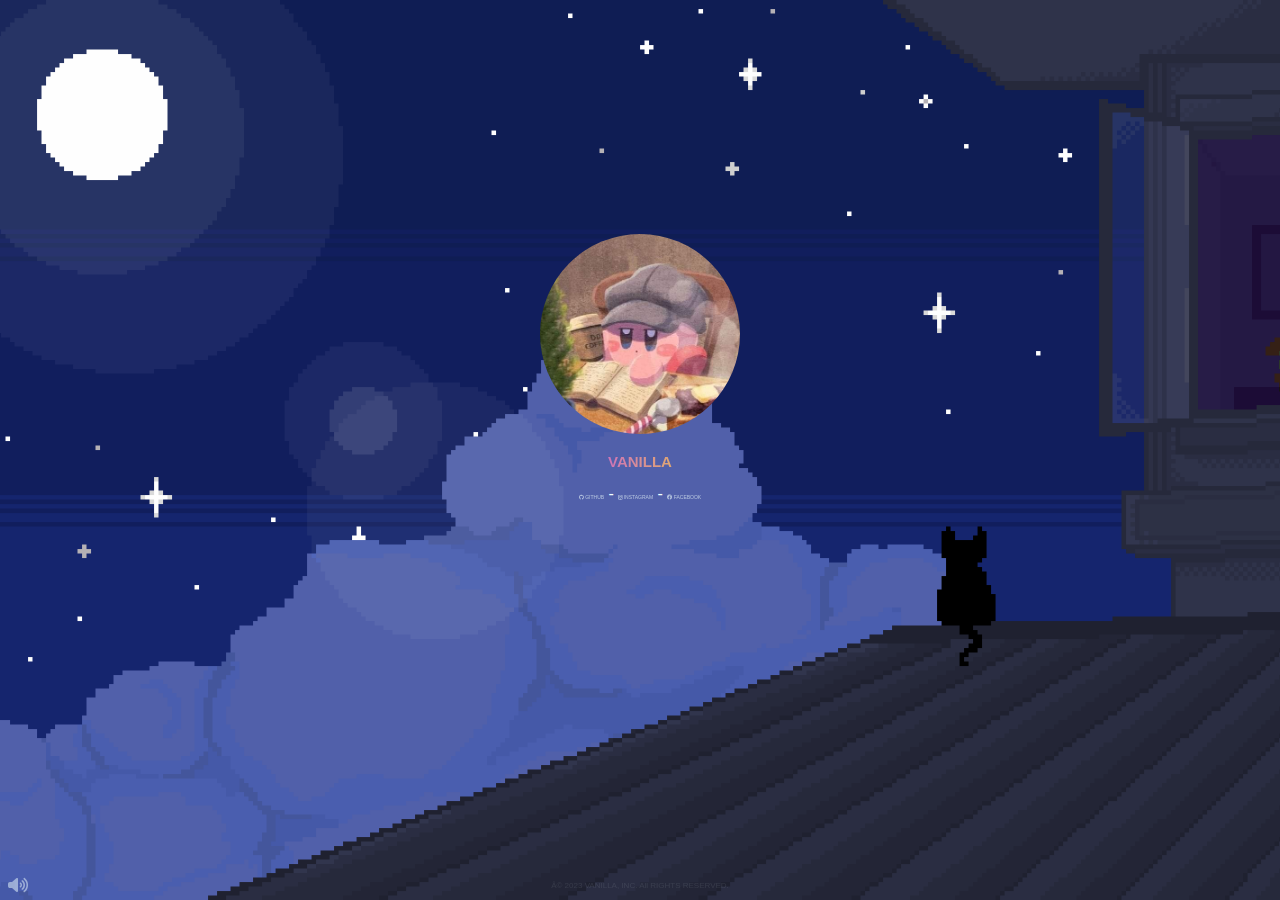
<file: Index.html>
<!DOCTYPE html>

<head>
    <meta charset="uft-8">
    <link href="https://fonts.cdnfonts.com/css/public-pixel" rel="stylesheet">
    <link rel="stylesheet" href="https://cdnjs.cloudflare.com/ajax/libs/font-awesome/6.4.0/css/all.min.css">
    <link rel="stylesheet" href="Styles.css">
    <link rel="icon" href="kirby-jump.png">
    <title>vanilla</title>
</head>

<body>
    <div class="container">
        <div class="profile">
            <img src="Kirby.jpg" width="200" height="200" class="center">
            <h3>VANILLA</h3>
            <a class="footer-link" href="https://github.com/vanillauwuz"><i class="fa-brands fa-github"></i> GITHUB</a> -
            <a class="footer-link" href="https://github.com/vanillauwuz"><i class="fa-brands fa-instagram"></i> INSTAGRAM</a> -
            <a class="footer-link" href="https://github.com/vanillauwuz"><i class="fa-brands fa-facebook"></i> FACEBOOK</a>
            <div class="credit">
                <footer class="credit"> © 2023 VANILLA, INC. All RIGHTS RESERVED. </footer>
            </div>
        </div>
    </div>
    <div class="Music"><i id="play-button" class="fa-solid fa-volume-high"></i></div>
    <audio id="background-audio" controls autoplay controlsList="nodownload noplaybackrate">
        <source src="Shall We (Remix).mp3" type="audio/mpeg">
    </audio>
</body>

<script src="Index.js"></script>

</html>
</file>
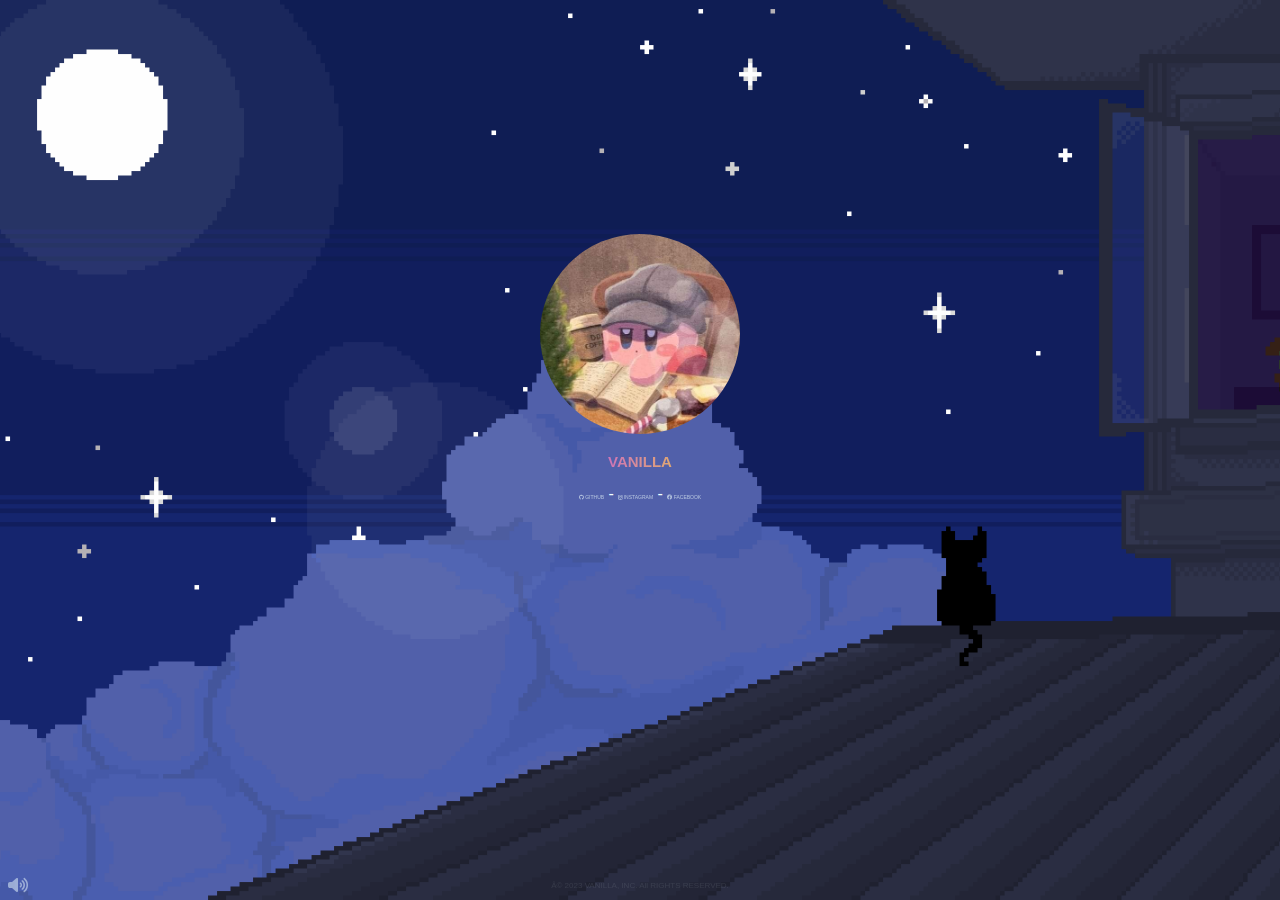
<file: index.html>
<!DOCTYPE html>

<head>
    <meta charset="uft-8">
    <link href="https://fonts.cdnfonts.com/css/public-pixel" rel="stylesheet">
    <link rel="stylesheet" href="https://cdnjs.cloudflare.com/ajax/libs/font-awesome/6.4.0/css/all.min.css">
    <link rel="stylesheet" href="Styles.css">
    <link rel="icon" href="kirby-jump.png">
    <title>vanilla</title>
</head>

<body>
    <div class="container">
        <div class="profile">
            <img src="Kirby.jpg" width="200" height="200" class="center">
            <h3>VANILLA</h3>
            <a class="footer-link" href="https://github.com/vanillauwuz"><i class="fa-brands fa-github"></i> GITHUB</a> -
            <a class="footer-link" href="https://github.com/vanillauwuz"><i class="fa-brands fa-instagram"></i> INSTAGRAM</a> -
            <a class="footer-link" href="https://github.com/vanillauwuz"><i class="fa-brands fa-facebook"></i> FACEBOOK</a>
            <div class="credit">
                <footer class="credit"> © 2023 VANILLA, INC. All RIGHTS RESERVED. </footer>
            </div>
        </div>
    </div>
    <div class="Music"><i id="play-button" class="fa-solid fa-volume-high"></i></div>
    <audio id="background-audio" controls autoplay controlsList="nodownload noplaybackrate">
        <source src="Shall We (Remix).mp3" type="audio/mpeg">
    </audio>
</body>

<script src="index.js"></script>

</html>
</file>
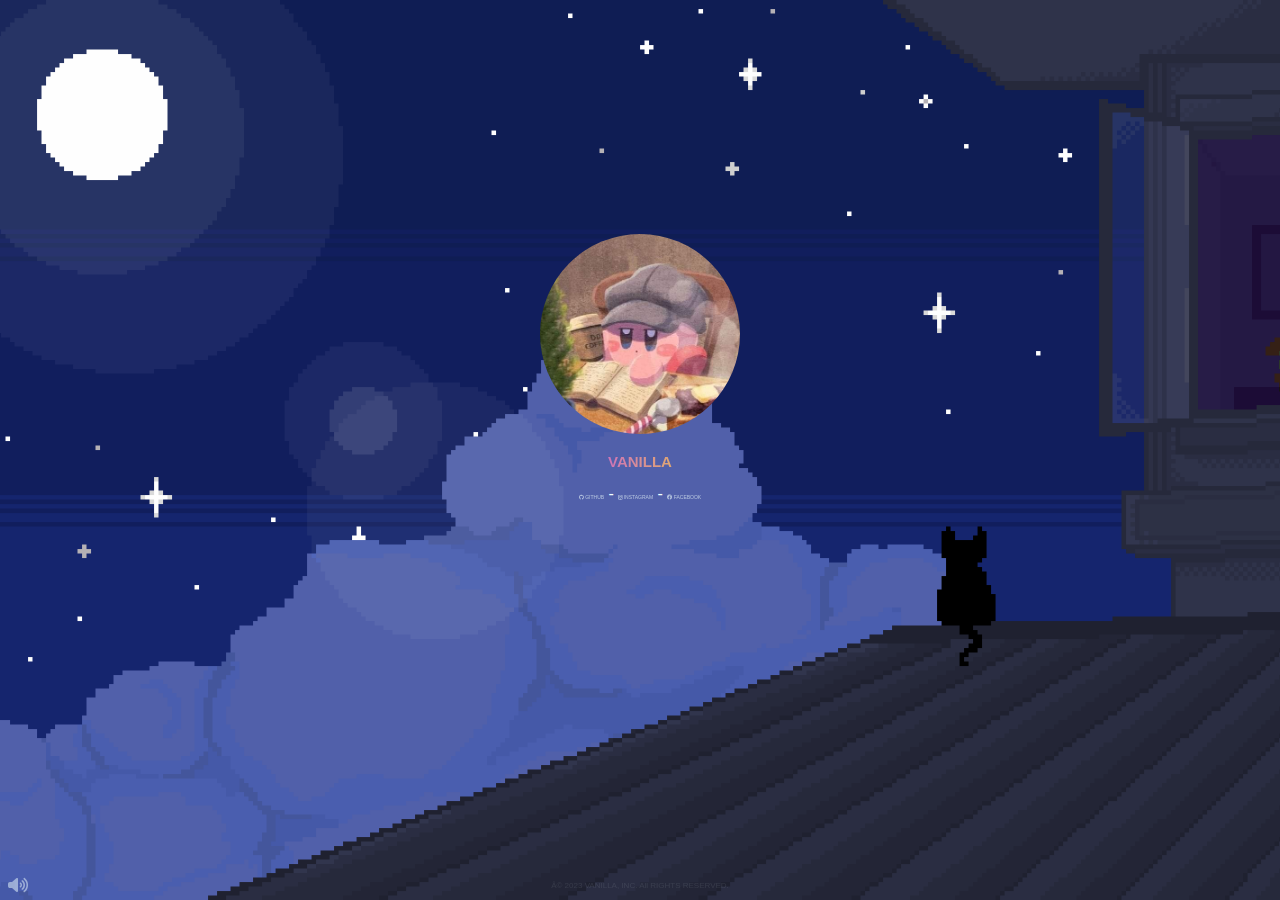
<file: Profile.html>
<!DOCTYPE html>

<head>
    <meta charset="uft-8">
    <link href="https://fonts.cdnfonts.com/css/public-pixel" rel="stylesheet">
    <link rel="stylesheet" href="https://cdnjs.cloudflare.com/ajax/libs/font-awesome/6.4.0/css/all.min.css">
    <link rel="stylesheet" href="Styles.css">
    <link rel="icon" href="kirby-jump.png">
    <title>vanilla</title>
</head>

<body>
    <div class="container">
        <div class="profile">
            <img src="Kirby.jpg" width="200" height="200" class="center">
            <h3>VANILLA</h3>
            <a class="footer-link" href="https://github.com/vanillauwuz"><i class="fa-brands fa-github"></i> GITHUB</a> -
            <a class="footer-link" href="https://github.com/vanillauwuz"><i class="fa-brands fa-instagram"></i> INSTAGRAM</a> -
            <a class="footer-link" href="https://github.com/vanillauwuz"><i class="fa-brands fa-facebook"></i> FACEBOOK</a>
            <div class="credit">
                <footer class="credit"> © 2023 VANILLA, INC. All RIGHTS RESERVED. </footer>
            </div>
        </div>
    </div>
    <div class="Music"><i id="play-button" class="fa-solid fa-volume-high"></i></div>
    <audio id="background-audio" controls autoplay controlsList="nodownload noplaybackrate">
        <source src="Shall We (Remix).mp3" type="audio/mpeg">
    </audio>
</body>

<script src="Index.js"></script>

</html>
</file>
<file: Styles.css>
body {
    overflow: hidden;
    background-image: url("background.gif");
    background-repeat: no-repeat;
    background-position: center;
    background-size: cover;
    background-attachment: fixed;
}

.container {
    display: flex;
    justify-content: center;
    align-items: center;
    height: 80vh;
}

.profile {
    text-align: center;
    font-family: 'Public Pixel', sans-serif;
    color: azure;
}

.center {
    border-radius: 100%;
    animation: mover 1s infinite alternate;
}

h3 {
    background: linear-gradient(90deg, #bb3eff, #ff0 60%, #389cff, #00157F);
    background-size: 200% auto;
    -webkit-background-clip: text;
    -webkit-text-fill-color: transparent;
    animation: animate 1s linear infinite;
    font-size: 15px;
}

.footer-link {
    opacity: .6;
    font-size: 5px;
    transition: font-size 250ms ease-in-out;
    text-decoration: none;
    color: azure;
}

.footer-link:hover {
    background: linear-gradient(90deg, #bb3eff, #ff0, #389cff, #00157F);
    background-size: 200% auto;
    -webkit-background-clip: text;
    -webkit-text-fill-color: transparent;
    animation: animate 1s linear infinite;
    opacity: 1;
    font-size: 12px;
}

.credit {
    opacity: .3;
    font-size: .5rem;
    font-family: 'Public Pixel', sans-serif;
    position: absolute;
    left: 50%;
    transform: translateX(-50%);
    bottom: 5px;
    text-align: center;
    width: 100%;
}

.Music {
    opacity: 0.5;
    color: azure;
    font-family: 16px;
    position: fixed;
    bottom: 5px;
    transition: font-size 250ms ease-in-out;
}

.Music:hover {
    cursor: pointer;
    background: linear-gradient(90deg, #bb3eff, #ff0, #389cff, #00157F);
    background-size: 200% auto;
    -webkit-background-clip: text;
    -webkit-text-fill-color: transparent;
    animation: animate 1s linear infinite;
    opacity: 1;
    font-size: 20px;
}

audio::-webkit-media-controls-enclosure {
    display: none;
}

@import url('https://fonts.cdnfonts.com/css/public-pixel');

@keyframes mover {
    0% {
        transform: translateY(0);
    }

    100% {
        transform: translateY(-5px);
    }
}

@keyframes animate {
    to {
        background-position: 200% center;
    }
}
</file>
